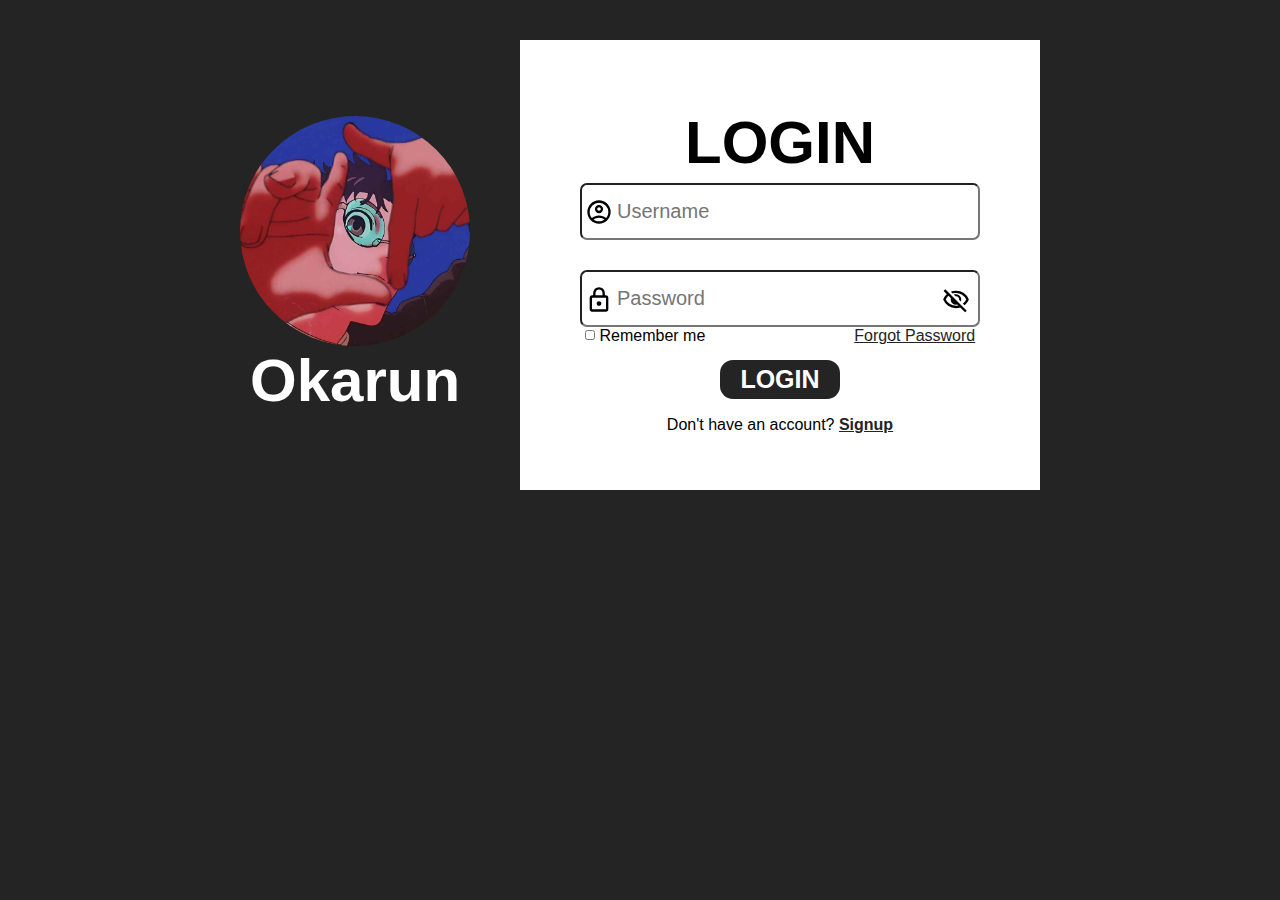
<file: index.html>
<!DOCTYPE html>
<html>

<head>
    
    <title>Login</title>
    <link rel="stylesheet" href="login.css">
    <link rel="stylesheet" href="https://fonts.googleapis.com/css2?family=Material+Symbols+Outlined:opsz,wght,FILL,GRAD@20..48,100..700,0..1,-50..200&icon_names=account_circle" />
</head>

<body>
    <div class="container">
        <div class="okarun-section">
            <img class="logo" src="okarun.jpg" alt="okarun">
            <h2 class="name">Okarun</h2>
        </div>
        
        <div class="login-container">
            
               <h2 class="header">LOGIN</h2>
            
         
            <div class="input-container">
              
                  <input class="username"  type="text" placeholder="Username">
                <img class="user-icon" src="username.svg">
              
                
                
                <input class="password" type="password" placeholder="Password">
                <img class="password-icon" src="password.svg" alt="">
                   <img class="hide-icon" src="hide.svg" alt="">
            </div>
            <div class="remember-me">
                <input type="checkbox">
                <label for="checkbox">
                Remember me
                </label>
                <a href="#">
                    Forgot Password
                </a>
            </div>
            <div class="btn-container">
                <button class="login-btn">
                    LOGIN
                </button>
            </div>
            <div>
                <p>
                    Don't have an account?
                    <span><a href="signup.html">Signup</a></span>
                </p>
            </div>
        </div>
    </div>

</body>

</html>
</file>
<file: login.css>
body{
   font-family: Arial, Helvetica, sans-serif;
    background-color: #242424;
    display:flex;
    justify-content: center;
    align-items: center;
    margin-top: 40px;
}

.container{
    display: flex;
    
    height:450px;
    width: 800px;
    
}

.okarun-section{
    width: 380px;
    display: flex;
    justify-content: center;
    align-items: center;
    flex-direction: column;
    padding-right:50px;
}


.logo{
    height: 230px;
    border-radius: 50%;
}

.name{
    margin-top: 0;
    margin-bottom: 0;
    font-size: 60px;
    color: #fff;
    font-weight: bolder;
}

.login-container{
    width: 420px;
    background-color:#fff;
    display: flex;
    justify-content: space-evenly;
    align-items: center;
    flex-direction: column;
    padding: 40px 60px;
}

.header{
    font-size: 60px;
    text-align: center;
    height: 60px;
    margin-top: 28px;
    margin-bottom: 0;
   
}


.login-container .input-container{
    width:400px;
    height: 300px;
    display:flex;
    flex-direction: column;
    position: relative ;
}

 .input-container input{
    padding-top:15px;
    padding-bottom:15px;
    padding-left: 35px;
    padding-right: 15px;
    font-size: 20px;
    border-radius: 7px;
    margin-top:15px;
    margin-bottom:15px;
    position: relative;
 } 
 
.login-container .remember-me{
    display: flex;
    justify-content: space-evenly;
    margin: -15px 0px 15px;
    width: 100%;
    
}

.remember-me input{
    margin-left:0px;
    margin-right: 0px;
    height: 10px;
    color: #000;
    width:10px;
}

.remember-me label{
    width:250px;
}

.remember-me a{
    color:#242424;
}

.btn-container{
    height: 100px;
}
.login-btn{
    background-color:#242424;
    color: #fff;
    font-size: 25px;
    font-weight: bolder;
    border-radius: 13px;
    padding-top:5px;
    padding-bottom: 5px;
    padding-right: 20px;
    padding-left: 20px;
    border: none;
}

.login-btn:hover{
    background-color:#fff;
    color: #242424;
    border: 1px  #242424 solid;
}

span a{
    color: #242424;
    font-weight: bold;
}

.input-container .user-icon{
    position: absolute;
    top: 30px;
    left: 5px;
    height: 28px;
    
}

.input-container .password-icon{
    position: absolute;
    top: 118px;
    left: 5px;
    height: 28px;
    
}

.input-container .hide-icon{
    position: absolute;
    top: 118px;
    right: 10px;
    height: 28px;
    
}

 .input-container input:focus{
     outline:none;
     border-bottom: 5px black solid;
     color:black;
 }
</file>
